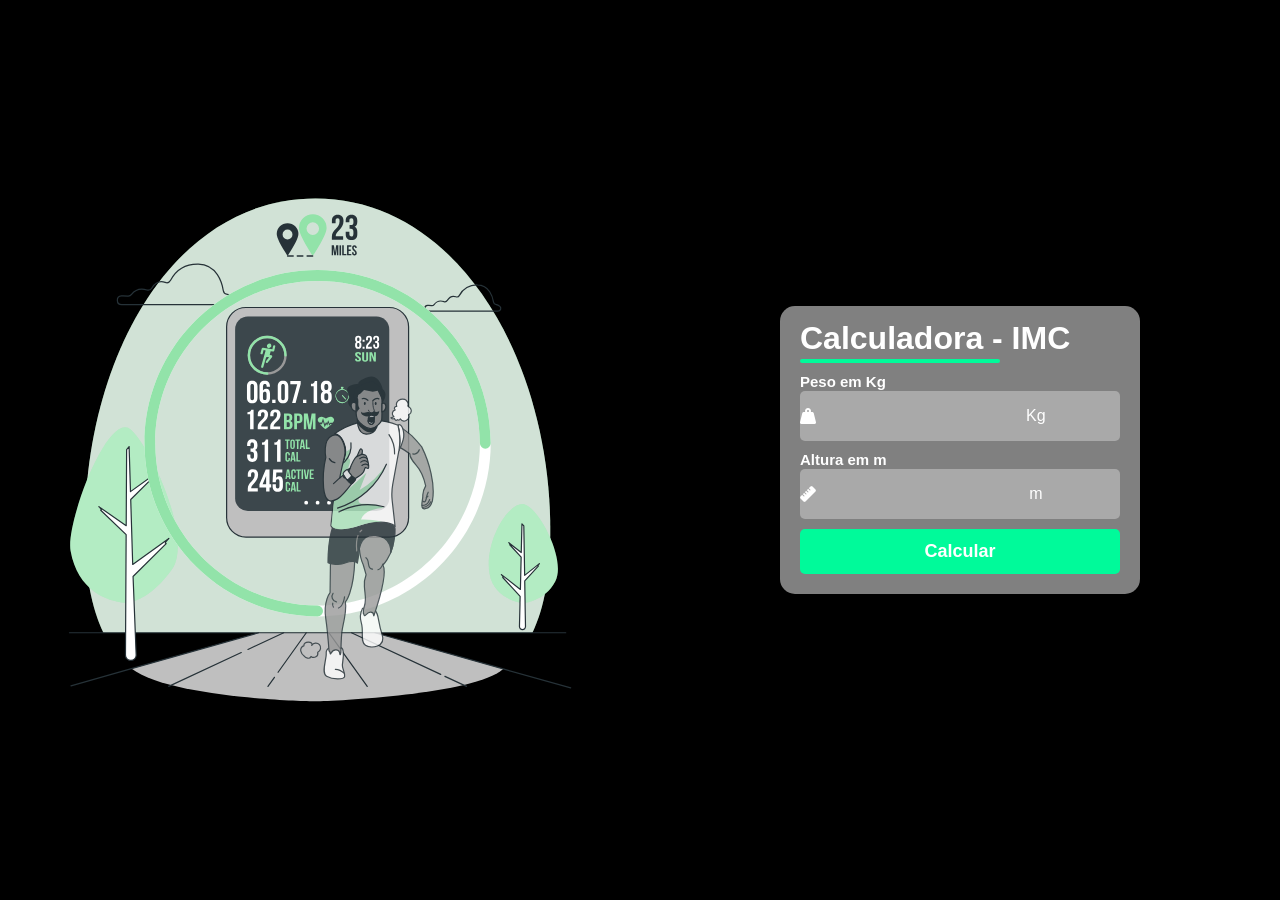
<file: index.html>
<!DOCTYPE html>
<html lang="en">

<head>
    <meta charset="UTF-8">
    <meta name="viewport" content="width=device-width, initial-scale=1.0">
    <link rel="stylesheet" href="https://cdnjs.cloudflare.com/ajax/libs/font-awesome/6.7.0/css/all.min.css" integrity="sha512-9xKTRVabjVeZmc+GUW8GgSmcREDunMM+Dt/GrzchfN8tkwHizc5RP4Ok/MXFFy5rIjJjzhndFScTceq5e6GvVQ==" crossorigin="anonymous" referrerpolicy="no-referrer" />
    <link rel="stylesheet" href="style.css">
    <title>Calcular IMC</title>
</head>
<body>

    <div class="container">
        <div class="esquerda">
            <img src="./imagens/fitness-tracker-animate.svg" width="600px" alt="imagem-animada">
        </div>

        <div class="direita">
            <div class="card">
                <div class="topo">
                    <h1> Calculadora - IMC</h1>
                    <div class="linha"></div>
                </div>
                <div class="meio">
                    <div class="inp">
                        <label for="peso">Peso em Kg</label>
                        <div class="campo">
                            <div class="icone">
                                <i class="fa-solid fa-weight-hanging"></i>
                            </div>
                            <div class="campo-input">
                                <input type="number" id="peso">

                            </div>
                            <div class="valor">
                                <p>Kg</p>
                            </div>
                        </div>
                    </div>
                    <div class="inp">
                        <label for="altura">Altura em m</label>
                        <div class="campo">
                            <div class="icone">
                                <i class="fa-solid fa-ruler"></i>
                            </div>
                            <div class="campo-input">
                                <input type="number" id="altura">
                            </div>
                            <div class="valor">
                                <p>m</p>
                            </div>
                        </div>
                    </div>
                    <button id="btn">Calcular</button>
                </div>
                <div class="fim" id="fim"></div>
            </div>
        </div>
        <script src="./script.js"></script>
    </div>
</body>

</html>
</file>
<file: style.css>
body{
    margin: 0;
    padding: 0;
    font-family: Arial, Helvetica, sans-serif;
}

.container{
    width: 100%;
    height: 100vh;
    display: flex;
    background-color: black;
    color: white;
}

.container .esquerda{
    width: 50%;
    height: 100%;
    display: flex;
    align-items: center;
    justify-content: center;
}

.container .direita{
    width: 50%;
    height: 100%;
    display: flex;
    align-items: center;
    justify-content: center;
}

.container .direita .card{
    width: 50%;
    height: auto;
    display: flex;
    flex-direction: column;
    background-color: gray;
    border-radius: 15px;
    padding-left: 20px;
    padding-top: 10px;
    padding-right: 20px;
    padding-bottom: 10px;
}

.container .direita .card .topo .linha{
    width: 200px;
    height: 4px;
    background-color: #00FA9A;
    border-radius: 5px;
}

.container .direita .card .topo h1{
    line-height: 0px;
}

.container .direita .card .meio .inp .campo{
    width: 100%;
    height: 50px;
    border: none;
    border-radius: 5px;
    display: flex;
    background-color: #A9A9A9;
}

.container .direita .card .meio .inp label{
font-size: 15px;
font-weight: bold;
}

.container .direita .card .meio{
    padding-top: 10px;
    display: flex;
    flex-direction: column;
    gap: 10px;
}

.container .direita .card .meio .inp .campo .icone{
    width: 10%;
    height: 100%;
    display: flex;
    align-items: center;
    justify-content: center;
}

.container .direita .card .meio .inp .campo .campo-input{
    width: 80%;
    height: 100%;
}

.container .direita .card .meio .inp .campo .campo-input input{
    width: 100%;
    height: 100%;
    border: none;
    background-color: transparent;
    color: white;
    outline: none;
}
.container .direita .card .meio .inp .campo .valor{
    width: 100%;
    height: 100%;
    display: flex;
    align-items: center;
    justify-content: center;
}
.container .direita .card .meio button{
    width: 100%;
    height: 45px;
    border: none;
    border-radius: 5px;
    background-color: #00FA9A;
    color: white;
    font-size: 18px;
    font-weight: bold;   
}

.container .direita .card .fim{
    display: flex;
    width: 100%;
    padding-top: 10px;
    flex-direction: column;
}

.container .direita .card .fim .linha{
    width: 100%;
    height: 1px;
    background-color: #00FA9A;
}
.container .direita .card .fim .resultado{
     width: 100%;
     display: flex;
}

.topo .direita .card .fim .resultado .esquerda{
    width: 35%;
    height: 100%;
    display: flex;
    align-items: center;
    justify-content: center;
    flex-direction: column;
}

.container .direita .card .fim .resultado .esquerda h2{
    color: #00FA9A;
    line-height: 0px;
}
</file>
